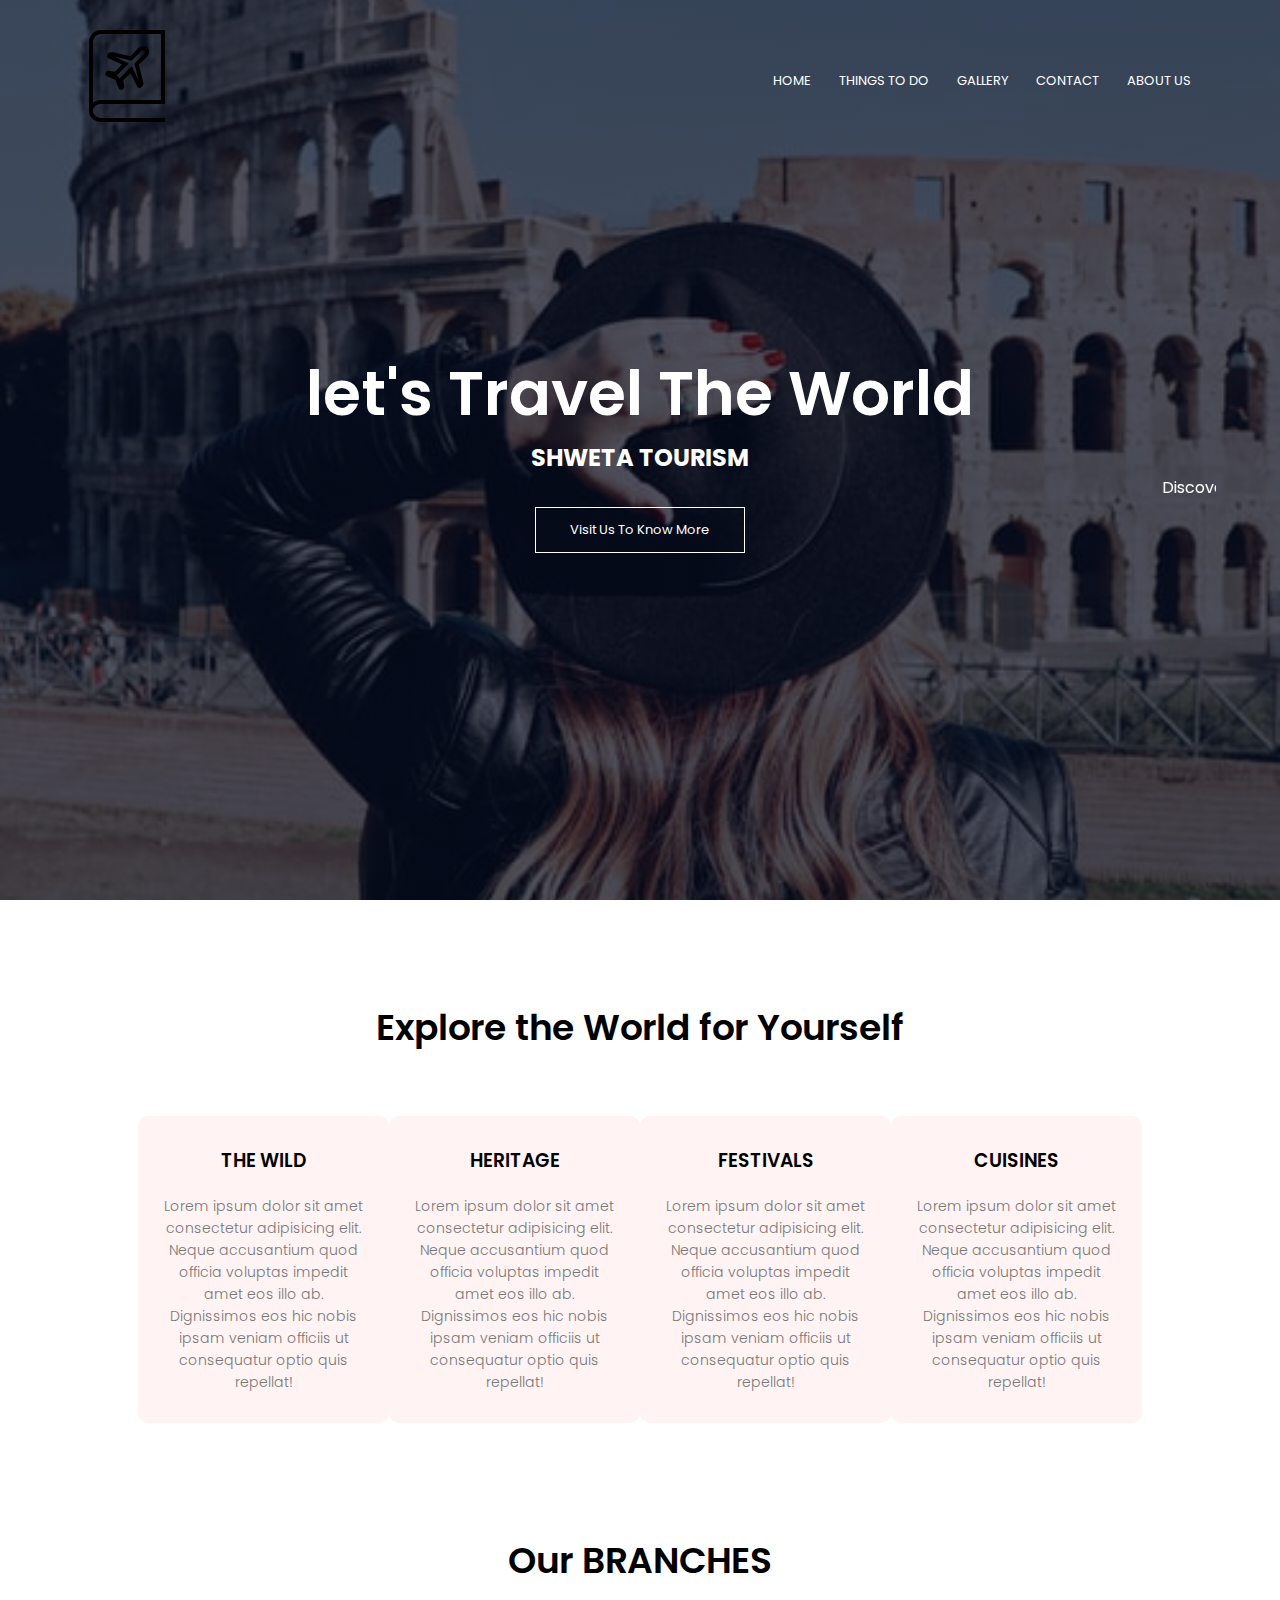
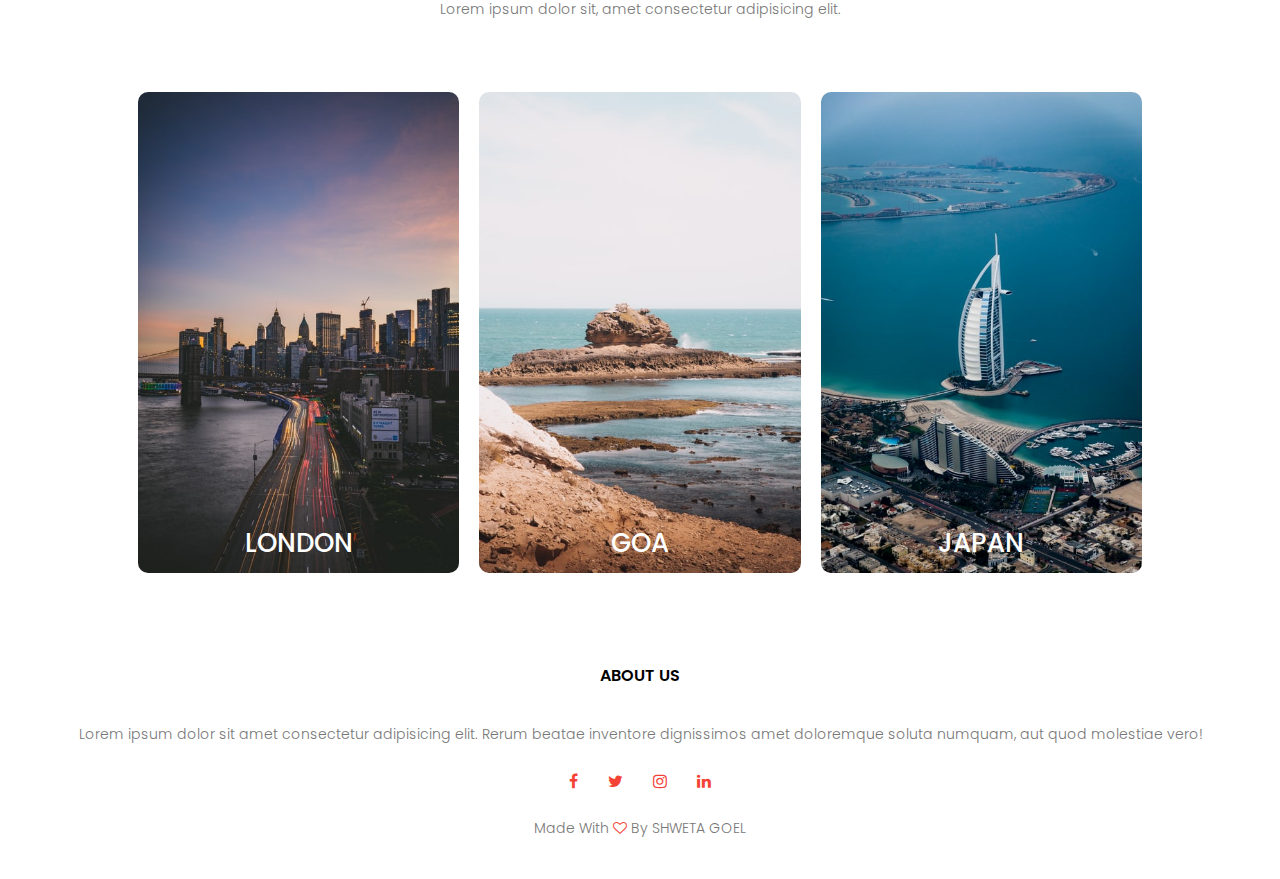
<file: index.html>
<!DOCTYPE html>
<html lang="en">
  <head>
    <meta name="viewport" content="width=device-width, initial-scale=1.0" />
    <title>Shweta's Tour | HOME</title>
    <link rel="stylesheet" href="style.css" />
    <link rel="preconnect" href="https://fonts.gstatic.com" />
    <link
      href="https://fonts.googleapis.com/css2?family=Poppins:wght@100;200;300;400;600;700&display=swap"
      rel="stylesheet"
    />
    <link
      rel="stylesheet"
      href="https://stackpath.bootstrapcdn.com/font-awesome/4.7.0/css/font-awesome.min.css"
    />
  </head>
  <body>
    <section class="header">
      <nav>
        <a href="#"><img src="logo.png" alt="LOGO" /></a>
        <div class="nav-links" id="navLinks">
          
          <ul>
            <li><a href="index.html">HOME</a></li>
            <li><a href="thingsToDo.html">THINGS TO DO</a></li>
            <li><a href="gallary.html">GALLERY</a></li>
            <li><a href="contact.html">CONTACT</a></li>
            <li><a href="#about">ABOUT US</a></li>
          </ul>
        </div>
        
      </nav>

      <div class="text-box">
        <h1>let's Travel The World</h1>
        <h2>SHWETA TOURISM</h2>
        <marquee behavior="" direction="" >Discover best tourist places to visit  - travel guide, sightseeing attractions with itineraries, trip duration, weather, season & route map.
        </marquee>
        
        <a class="hero-btn" href="">Visit Us To Know More</a>
      </div>
    </section>
    <!-------section2----------->
    <section class="two">
      <h1>Explore the World for Yourself</h1>
      
      <div class="row">
        <div class="two-col">
          <h3>THE WILD</h3>
          <p>
            Lorem ipsum dolor sit amet consectetur adipisicing elit. Neque
            accusantium quod officia voluptas impedit amet eos illo ab.
            Dignissimos eos hic nobis ipsam veniam officiis ut consequatur optio
            quis repellat!
          </p>
        </div>
        <div class="two-col">
            <h3>HERITAGE</h3>
            <p>
              Lorem ipsum dolor sit amet consectetur adipisicing elit. Neque
              accusantium quod officia voluptas impedit amet eos illo ab.
              Dignissimos eos hic nobis ipsam veniam officiis ut consequatur optio
              quis repellat!
            </p>
          </div>
          <div class="two-col">
            <h3>FESTIVALS</h3>
            <p>
              Lorem ipsum dolor sit amet consectetur adipisicing elit. Neque
              accusantium quod officia voluptas impedit amet eos illo ab.
              Dignissimos eos hic nobis ipsam veniam officiis ut consequatur optio
              quis repellat!
            </p>
          </div>
          <div class="two-col">
            <h3>CUISINES</h3>
            <p>
              Lorem ipsum dolor sit amet consectetur adipisicing elit. Neque
              accusantium quod officia voluptas impedit amet eos illo ab.
              Dignissimos eos hic nobis ipsam veniam officiis ut consequatur optio
              quis repellat!
            </p>
          </div>
      </div>
    </section>
<!-------------------OUR BRANCHES-------------->
<section class="branches">
    <h1>Our BRANCHES</h1>
    <p>Lorem ipsum dolor sit, amet consectetur adipisicing elit. </p>
<div class="row">
    <div class="branches-col">
        <img src="london.jpg" >
        <div class="layer">
            <h3>LONDON</h3>
        </div>
    </div>
    <div class="branches-col">
        <img src="goa.jpg" >
        <div class="layer">
            <h3>GOA</h3>
        </div>
    </div>
    <div class="branches-col">
        <img src="japan.jpg" >
        <div class="layer">
            <h3>JAPAN</h3>
        </div>
    </div>
</div>
</section>


<!-------------Footer------>
<section class="footer" id="about">
    <h4>ABOUT US</h4> 
<p>Lorem ipsum dolor sit amet consectetur adipisicing elit. Rerum beatae inventore dignissimos amet doloremque soluta numquam, aut quod molestiae vero!</p>
<div class="icons">
    <i class="fa fa-facebook"></i>
    <i class="fa fa-twitter"></i>
    <i class="fa fa-instagram"></i>
    <i class="fa fa-linkedin"></i>
</div>
<p>Made With <i class="fa fa-heart-o"></i> By SHWETA GOEL</p>
</section>
    
  </body>
</html>
</file>
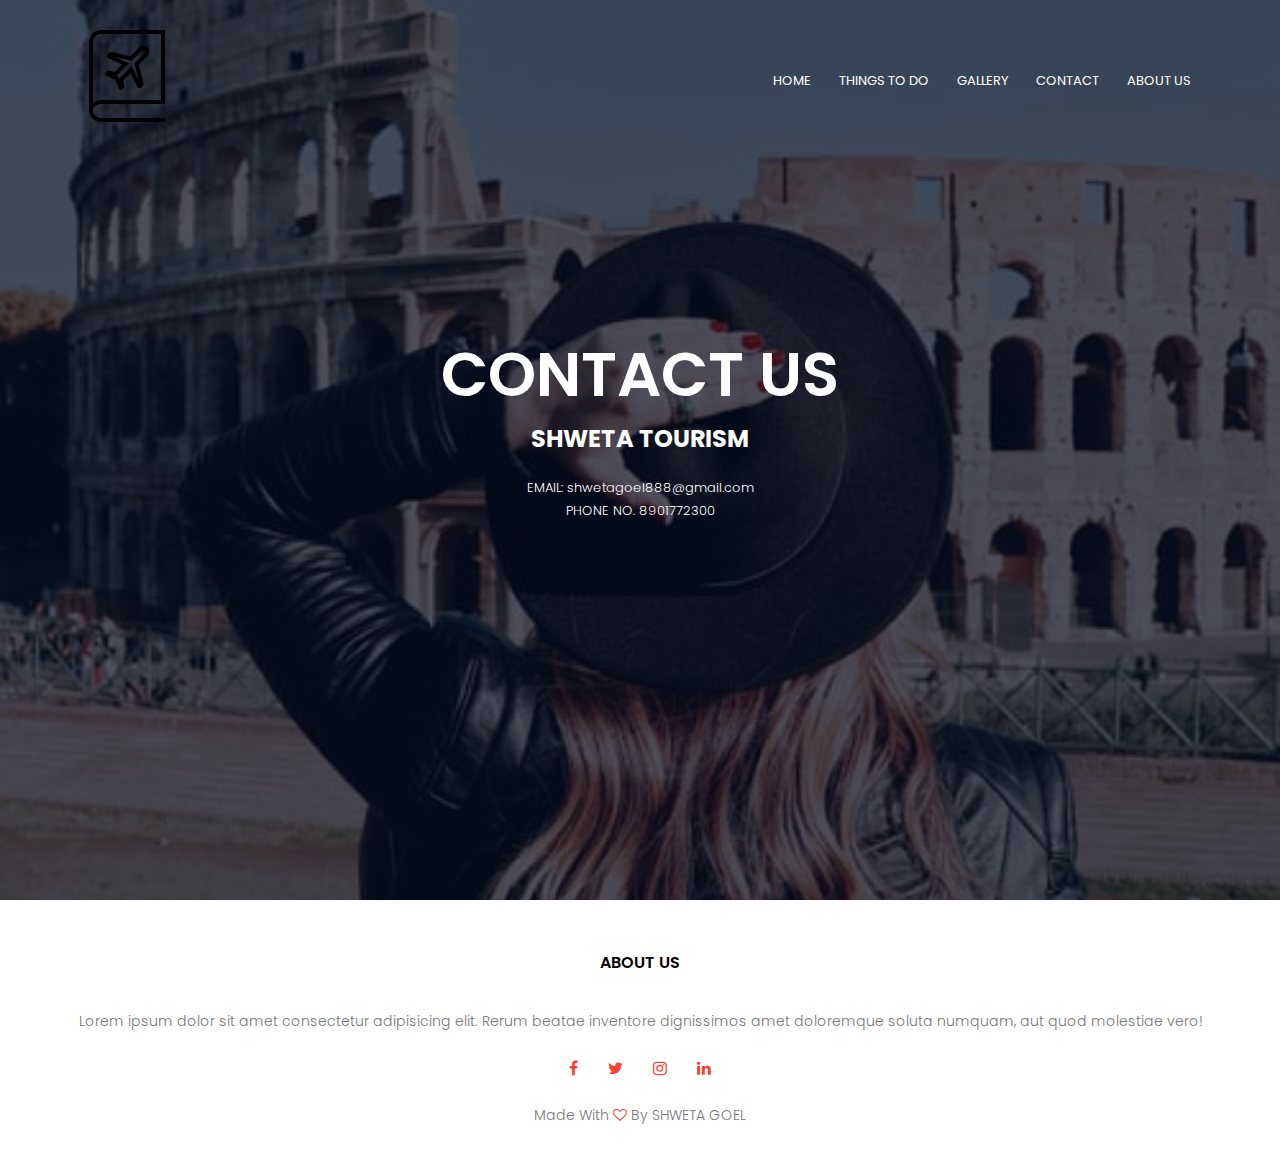
<file: contact.html>
<!DOCTYPE html>
<html lang="en">
  <head>
    <meta name="viewport" content="width=device-width, initial-scale=1.0" />
    <title>ACTIVITIES</title>
    <link rel="stylesheet" href="style.css" />
    <link rel="preconnect" href="https://fonts.gstatic.com" />
    <link
      href="https://fonts.googleapis.com/css2?family=Poppins:wght@100;200;300;400;600;700&display=swap"
      rel="stylesheet"
    />
    <link
      rel="stylesheet"
      href="https://stackpath.bootstrapcdn.com/font-awesome/4.7.0/css/font-awesome.min.css"
    />
  </head>
  <body>
    <section class="header">
      <nav>
        <a href="index.html"><img src="logo.png" alt="" /></a>
        <div class="nav-links" id="navLinks">
          
          <ul>
            <li><a href="index.html">HOME</a></li>
            <li><a href="thingsToDo.html">THINGS TO DO</a></li>
            <li><a href="gallary.html">GALLERY</a></li>
            <li><a href="contact.html">CONTACT</a></li>
            <li><a href="#about">ABOUT US</a></li>
          </ul>
        </div>
        
      </nav>

      <div class="text-box">
        <h1>CONTACT US</h1>
        <h2>SHWETA TOURISM</h2>
        <p>
            <a style=" color: #fff;
            text-decoration:none ;
            font-size: 13px;"
             href="gmail.com">EMAIL: shwetagoel888@gmail.com <br>PHONE NO. 8901772300</a>
        </p>
      </div>
    </section>
   


<!-------------Footer------>
<section class="footer" id="about">
    <h4>ABOUT US</h4> 
<p>Lorem ipsum dolor sit amet consectetur adipisicing elit. Rerum beatae inventore dignissimos amet doloremque soluta numquam, aut quod molestiae vero!</p>
<div class="icons">
    <i class="fa fa-facebook"></i>
    <i class="fa fa-twitter"></i>
    <i class="fa fa-instagram"></i>
    <i class="fa fa-linkedin"></i>
</div>
<p>Made With <i class="fa fa-heart-o"></i> By SHWETA GOEL</p>
</section>
  </body>
</html>
</file>
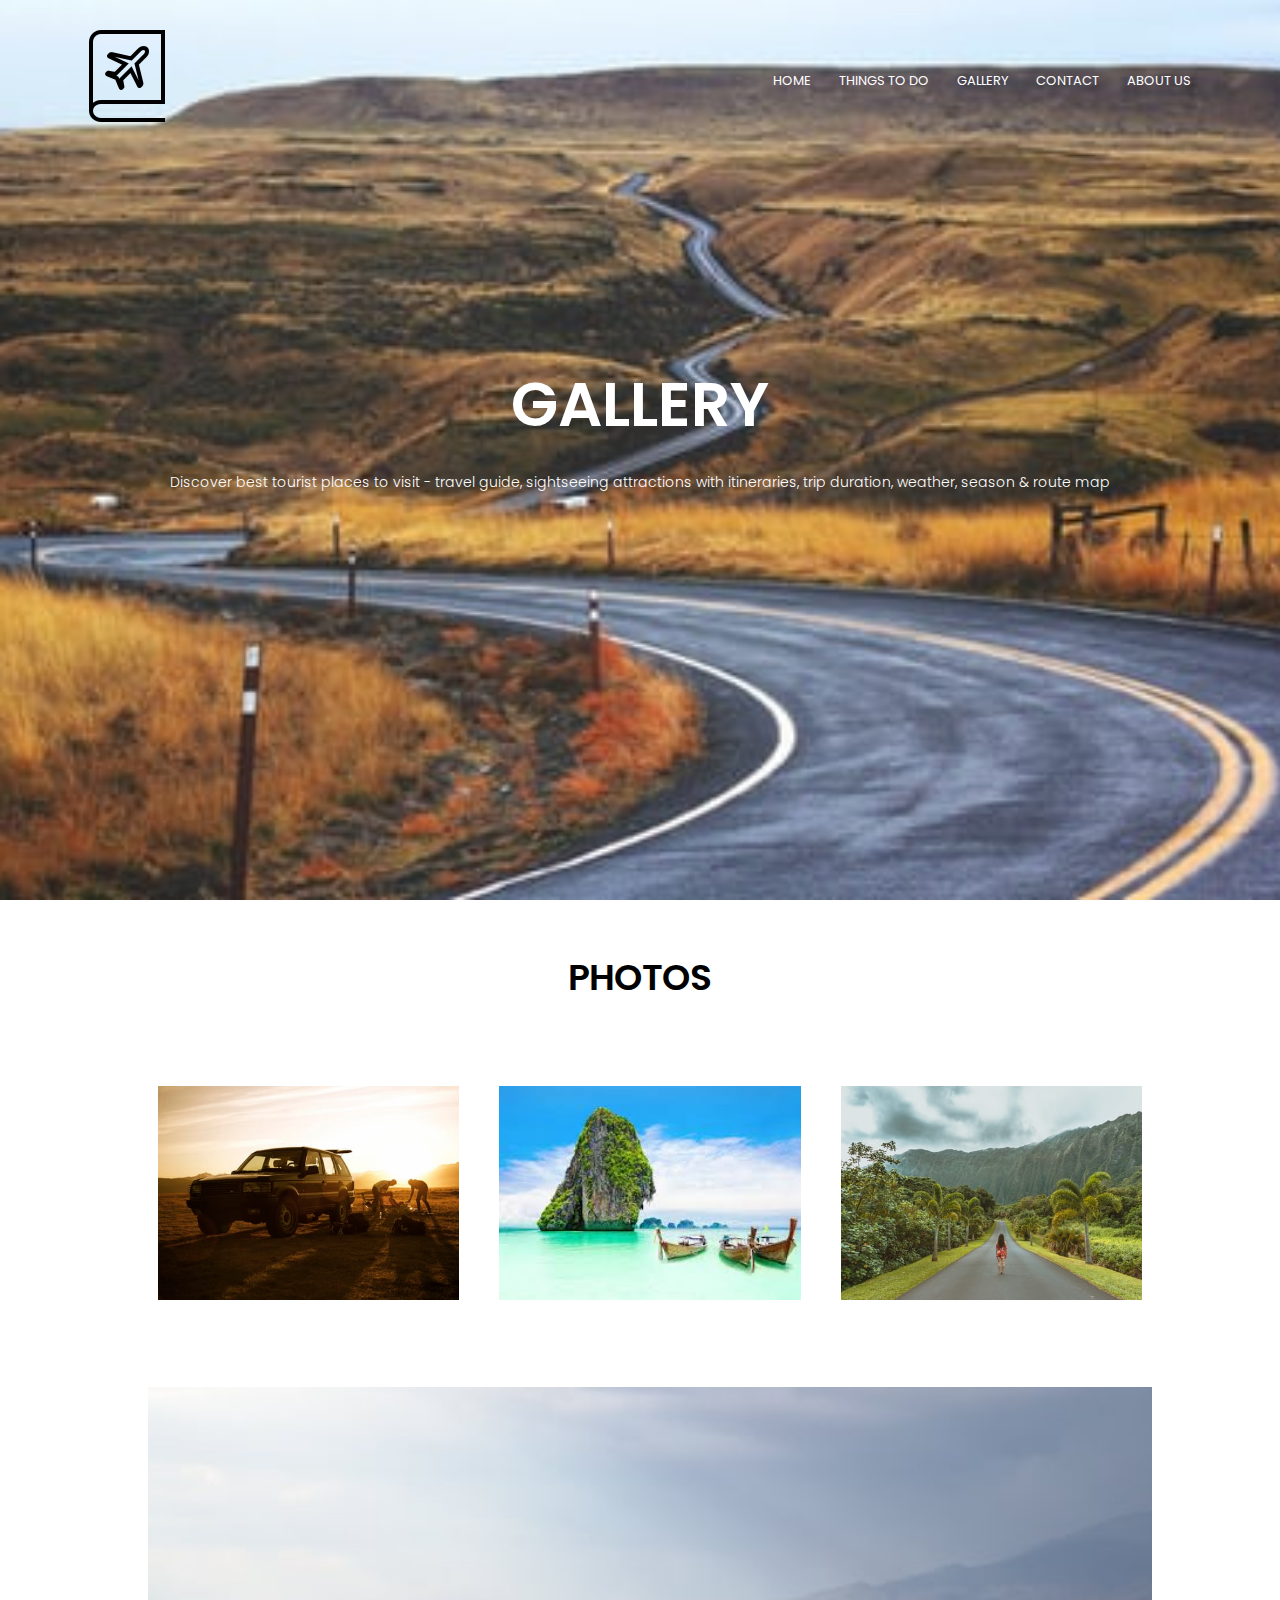
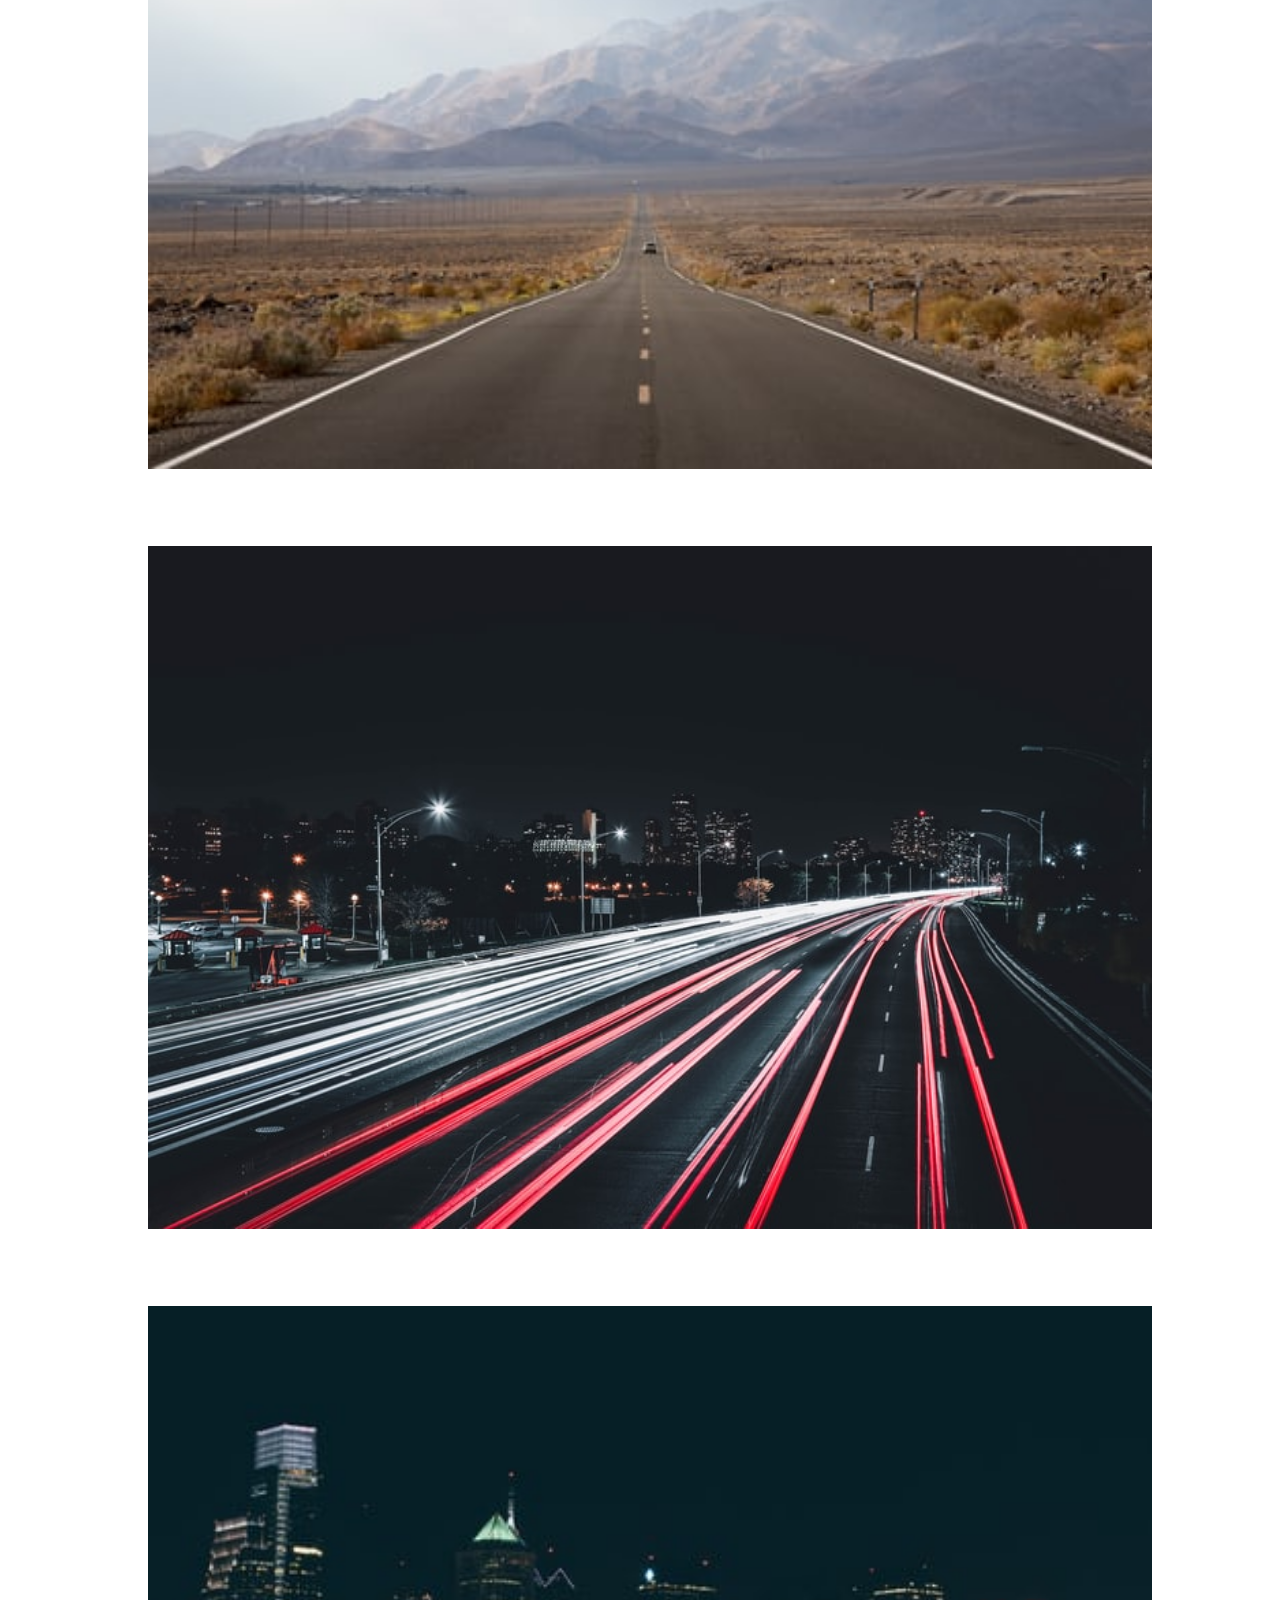
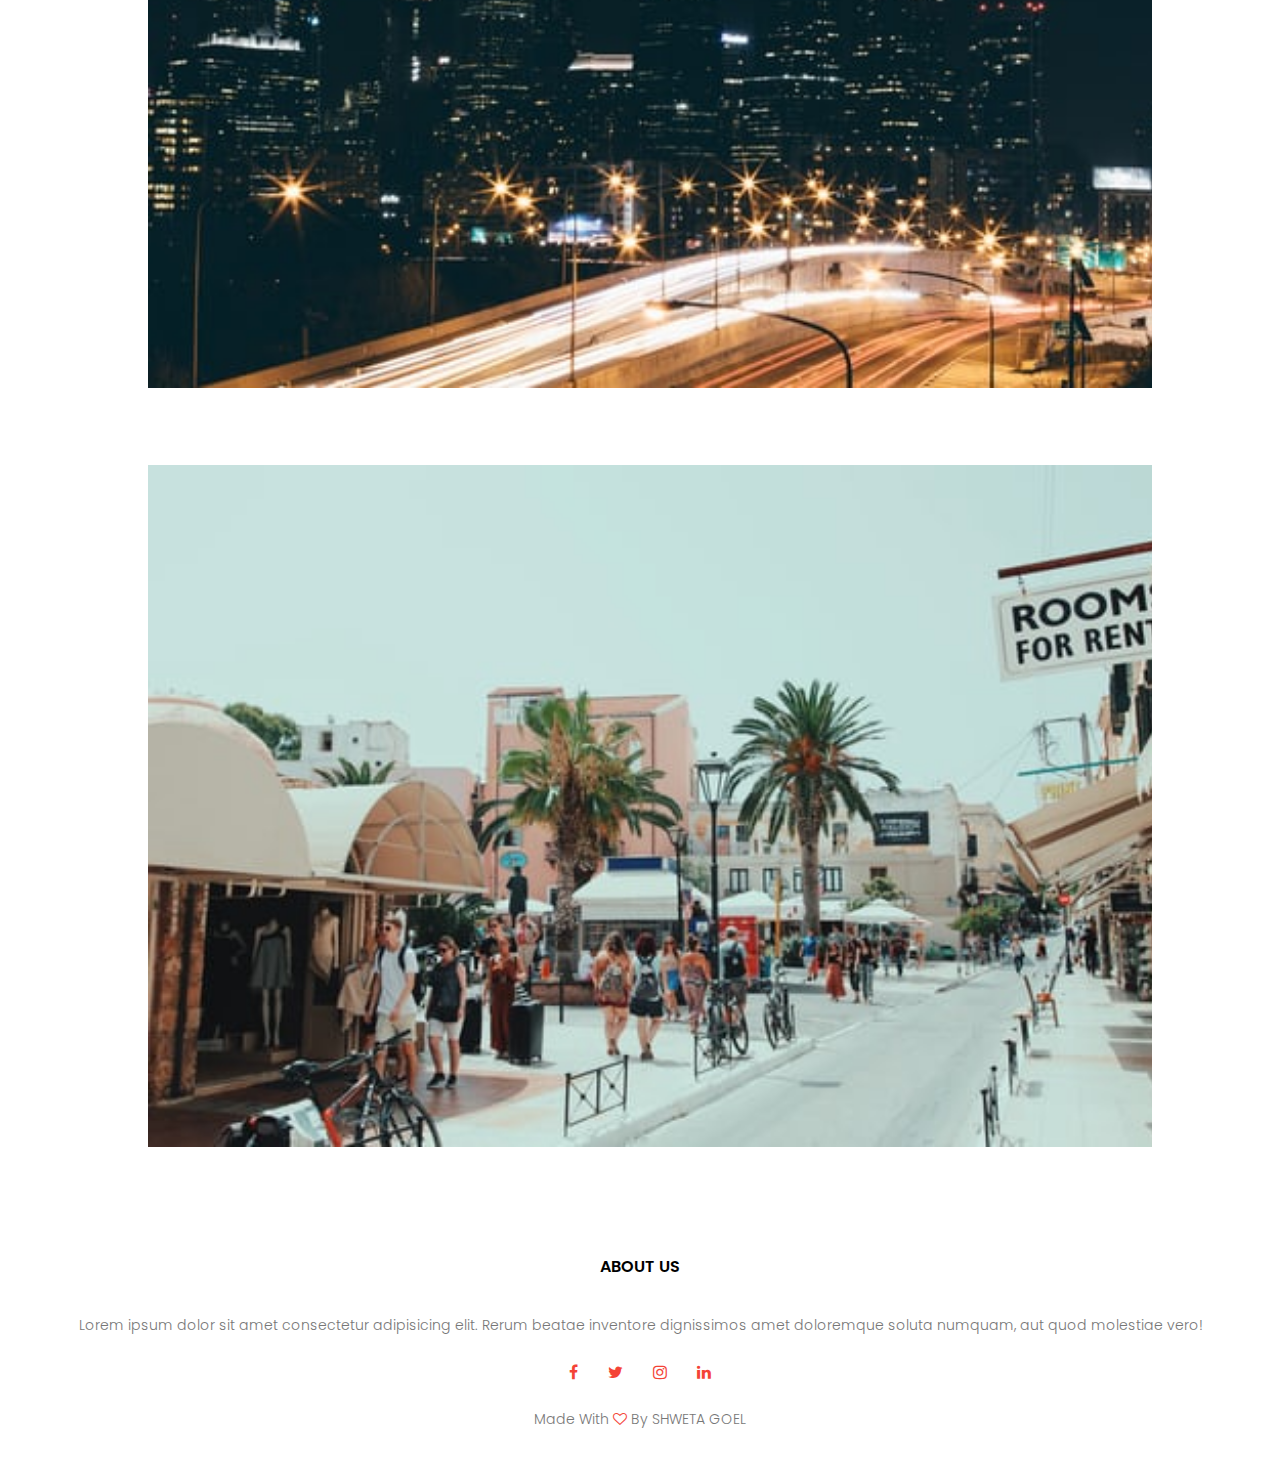
<file: gallary.html>
<!DOCTYPE html>
<html lang="en">
  <head>
    <meta name="viewport" content="width=device-width, initial-scale=1.0" />
    <title>Shweta's Tour | HOME</title>
    <link rel="stylesheet" href="style.css" />
    <link rel="preconnect" href="https://fonts.gstatic.com" />
    <link
      href="https://fonts.googleapis.com/css2?family=Poppins:wght@100;200;300;400;600;700&display=swap"
      rel="stylesheet"
    />
    <link
      rel="stylesheet"
      href="https://stackpath.bootstrapcdn.com/font-awesome/4.7.0/css/font-awesome.min.css"
    />
    <style>
 .gallary-branches{
    width: 80%;
    margin: auto;
    text-align: center;
    padding-top: 50px;

}
.gallary-branches-col{
    flex-basis: 32%;
    border-radius:10px ;
    margin-bottom: 30px;
    position: relative;
    overflow: hidden;
}

.gallary-branches-col img {
   
    width: 100%;
    display: inline-block;
    padding: 20px;
}


 </style>



<!----------HEADER----------->
  </head>
  <body>
    <section class="header" style="background-image: url(3.png);">
    
      <nav >
        <a href="index.html"><img src="logo.png" alt="" /></a>
        <div class="nav-links" id="navLinks">
          
          <ul>
            <li><a href="index.html">HOME</a></li>
            <li><a href="thingsToDo.html">THINGS TO DO</a></li>
            <li><a href="gallary.html">GALLERY</a></li>
            <li><a href="contact.html">CONTACT</a></li>
            <li><a href="#about">ABOUT US</a></li>
          </ul>
        </div>
        
      </nav>

      <div class="text-box">
        <h1>GALLERY</h1>
        
        <p>
            Discover best tourist places to visit  - travel guide, sightseeing attractions with itineraries, trip duration, weather, season & route map
        </p>
      </div>
    </section>
   
<!-------------------Things-------------->
<section class="gallary-branches">
    <h1>PHOTOS</h1>

<div class="row">
    <div class="gallary-branches-col">
        <img src="11.jpg" >
        
    </div>
    <div class="gallary-branches-col">
        <img src="2.png" >
        
    </div>
    <div class="gallary-branches-col">
        <img src="5.jpg" >
    
</div>
</div>
<div class="row-2">
    <div class="gallary-branches-col">
        <img src="12.jpg" >
        
    </div>
    <div class="gallary-branches-col">
        <img src="13.jpg" >
        
    </div>
    <div class="gallary-branches-col">
        <img src="14.jpg" >
        
    </div>
    <div class="gallary-branches-col">
        <img src="15.jpg" >
        
    </div>
</div>

</section>


<!-------------Footer------>
<section class="footer" id="about">
    <h4>ABOUT US</h4> 
<p>Lorem ipsum dolor sit amet consectetur adipisicing elit. Rerum beatae inventore dignissimos amet doloremque soluta numquam, aut quod molestiae vero!</p>
<div class="icons">
    <i class="fa fa-facebook"></i>
    <i class="fa fa-twitter"></i>
    <i class="fa fa-instagram"></i>
    <i class="fa fa-linkedin"></i>
</div>
<p>Made With <i class="fa fa-heart-o"></i> By SHWETA GOEL</p>
</section>
  </body>
</html>
</file>
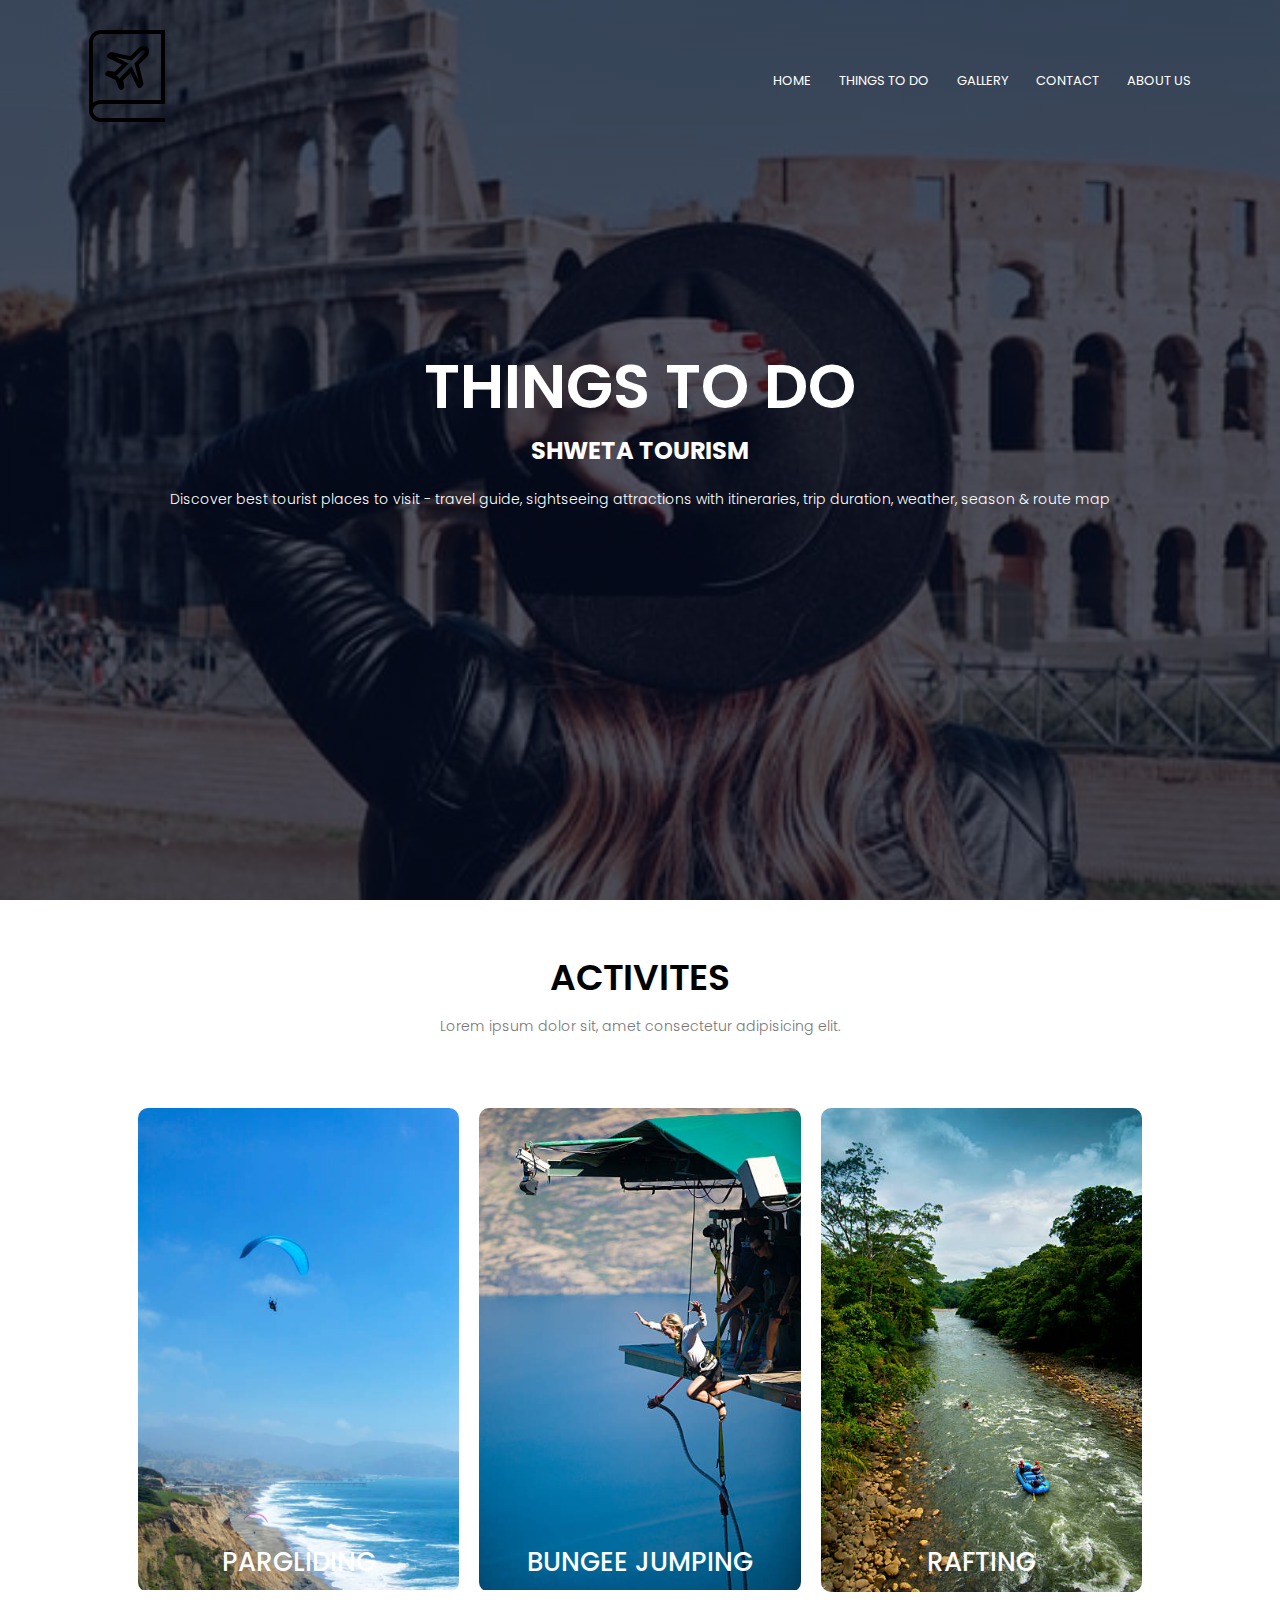
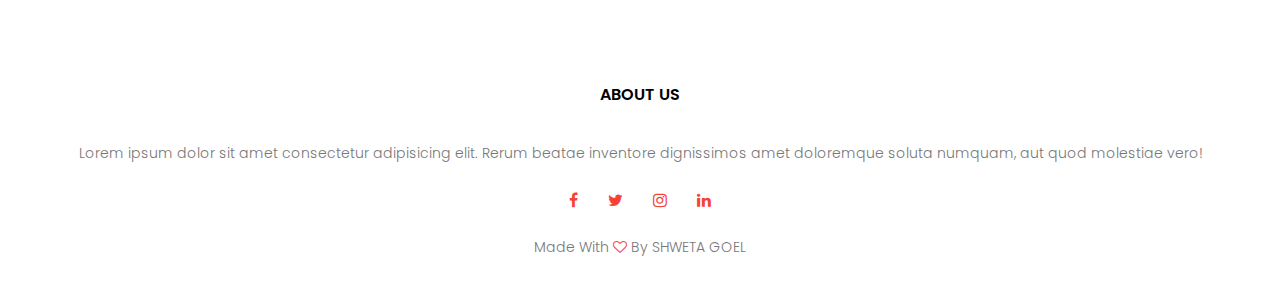
<file: thingsToDo.html>
<!DOCTYPE html>
<html lang="en">
  <head>
    <meta name="viewport" content="width=device-width, initial-scale=1.0" />
    <title>ACTIVITIES</title>
    <link rel="stylesheet" href="style.css" />
    <link rel="preconnect" href="https://fonts.gstatic.com" />
    <link
      href="https://fonts.googleapis.com/css2?family=Poppins:wght@100;200;300;400;600;700&display=swap"
      rel="stylesheet"
    />
    <link
      rel="stylesheet"
      href="https://stackpath.bootstrapcdn.com/font-awesome/4.7.0/css/font-awesome.min.css"
    />
  </head>
  <body>
    <section class="header">
      <nav>
        <a href="index.html"><img src="logo.png" alt="" /></a>
        <div class="nav-links" id="navLinks">
          
          <ul>
            <li><a href="index.html">HOME</a></li>
            <li><a href="thingsToDo.html">THINGS TO DO</a></li>
            <li><a href="gallary.html">GALLERY</a></li>
            <li><a href="contact.html">CONTACT</a></li>
            <li><a href="#about">ABOUT US</a></li>
          </ul>
        </div>
        
      </nav>

      <div class="text-box">
        <h1>THINGS TO DO</h1>
        <h2>SHWETA TOURISM</h2>
        <p>
            Discover best tourist places to visit  - travel guide, sightseeing attractions with itineraries, trip duration, weather, season & route map
        </p>
      </div>
    </section>
   
<!-------------------Things-------------->
<section class="branches">
    <h1>ACTIVITES</h1>
    <p>Lorem ipsum dolor sit, amet consectetur adipisicing elit. </p>
<div class="row">
    <div class="branches-col">
        <img src="pargliding.jpg" >
        <div class="layer">
            <h3>PARGLIDING</h3>
        </div>
    </div>
    <div class="branches-col">
        <img src="bungeeJumping.jpg" >
        <div class="layer">
            <h3>BUNGEE JUMPING</h3>
        </div>
    </div>
    <div class="branches-col">
        <img src="rafting.jpg" >
        <div class="layer">
            <h3>RAFTING</h3>
        </div>
    </div>
</div>
</section>


<!-------------Footer------>
<section class="footer" id="about">
    <h4>ABOUT US</h4> 
<p>Lorem ipsum dolor sit amet consectetur adipisicing elit. Rerum beatae inventore dignissimos amet doloremque soluta numquam, aut quod molestiae vero!</p>
<div class="icons">
    <i class="fa fa-facebook"></i>
    <i class="fa fa-twitter"></i>
    <i class="fa fa-instagram"></i>
    <i class="fa fa-linkedin"></i>
</div>
<p>Made With <i class="fa fa-heart-o"></i> By SHWETA GOEL</p>
</section>
  </body>
</html>
</file>
<file: style.css>
*{
    margin: 0;
    padding: 0;
    font-family: 'Poppins', sans-serif;
}
.header{
    min-height: 100vh;
    width: 100%;
    background-image: linear-gradient(rgba(4,9,30,0.7),rgba(4,9,30,0.7)),url(6.jpg);
    background-position: center;
    background-size:cover ;
    position: relative;
}

nav{
    display: flex;
    padding: 2% 6%;
    justify-content:space-between ;
    align-items: center;
}
nav img{
    width: 100px;
}

.nav-links{
    flex: 1;
    text-align: right;
}
.nav-links ul li {
    list-style: none;
    display: inline-block;
    padding: 8px 12px;
    position: relative;

}
.nav-links ul li a{
    color: #fff;
    text-decoration:none ;
    font-size: 13px;
}

.text-box{
    width: 90%;
    color: #fff;
    position: absolute;
    top: 50%;
    left: 50%;
    transform: translate(-50%, -50%);
    text-align: center;

}
.text-box h1{
    font-size: 62px;
}
.text-box p{
    margin: 10px 0 40px;
    font-size: 14px;
    color: #fff;
}
.hero-btn{
    display: inline-block;
    text-decoration: none;
    color: #fff;
    border: 1px solid #fff;
    padding: 12px 34px;
    font-size: 13px;
    background: transparent;
    position: relative;
    cursor: pointer;

}
.hero-btn:hover{
    border: 1px solid #f44336;
    background:#f44336 ;
    transition: 1s;
}


    

/*-----------------section 2-------------*/
.two{
    width: 80%;
    margin: auto;
    text-align: center;
    padding-top: 100px;

}
h1{
    font-size: 36px;
    font-weight: 600;
}

p{
    color: #777;
    font-size: 14px;
    font-weight: 300;
    line-height: 22px;
    padding: 10px;

}

.row{
    margin-top: 5%;
    display: flex;
    justify-content: space-between;
    padding: 10px;

}
.two-col{
    flex-basis: 31%;
    background: #fff3f3;
    border-radius: 10px;
    margin-bottom: 5%;
    padding: 20px 15px;
    box-sizing: border-box;
}
h3{
    text-align: center;
    font-weight: 600;
    margin: 10px 0;

}


.two-col:hover{
    box-shadow: 0 0 20px 0px rgba(0,0,0,0.2);
}



/*------------Branches------*/

.branches{
    width: 80%;
    margin: auto;
    text-align: center;
    padding-top: 50px;

}
.branches-col{
    flex-basis: 32%;
    border-radius:10px ;
    margin-bottom: 30px;
    position: relative;
    overflow: hidden;
}

.branches-col img {
    width: 100%;
    display: block;
}

.layer{
    background: transparent;
    height: 100%;
    width: 100%;
    position: absolute;
    top: 0;
    left: 0;
}
.layer:hover{
    background: rgba(226,0,0,0.7);
}

.layer h3{
    width: 100% ;
    font-weight: 500;
    color: #fff;
    font-size: 26px;
    bottom: 0;
    left: 50%;
    transform: translateX(-50%);
    position: absolute;
    opacity: 1;
    transition: 1s;

}
.layer:hover h3{
    bottom: 49%;
    opacity: 1;
}


/*---------Footer--------*/

.footer{
    width: 100%;
    text-align: center;
    padding: 30px 0;
}

.footer h4{
    margin-bottom: 25px;
    margin-top: 20px;
    font-weight: 600;
}

.icons .fa{
    color: #f44336;
    margin: 0 13px;
    cursor: pointer;
    padding: 18px 0;
}
.fa-heart-o{
    color: #f44336;
}
</file>
